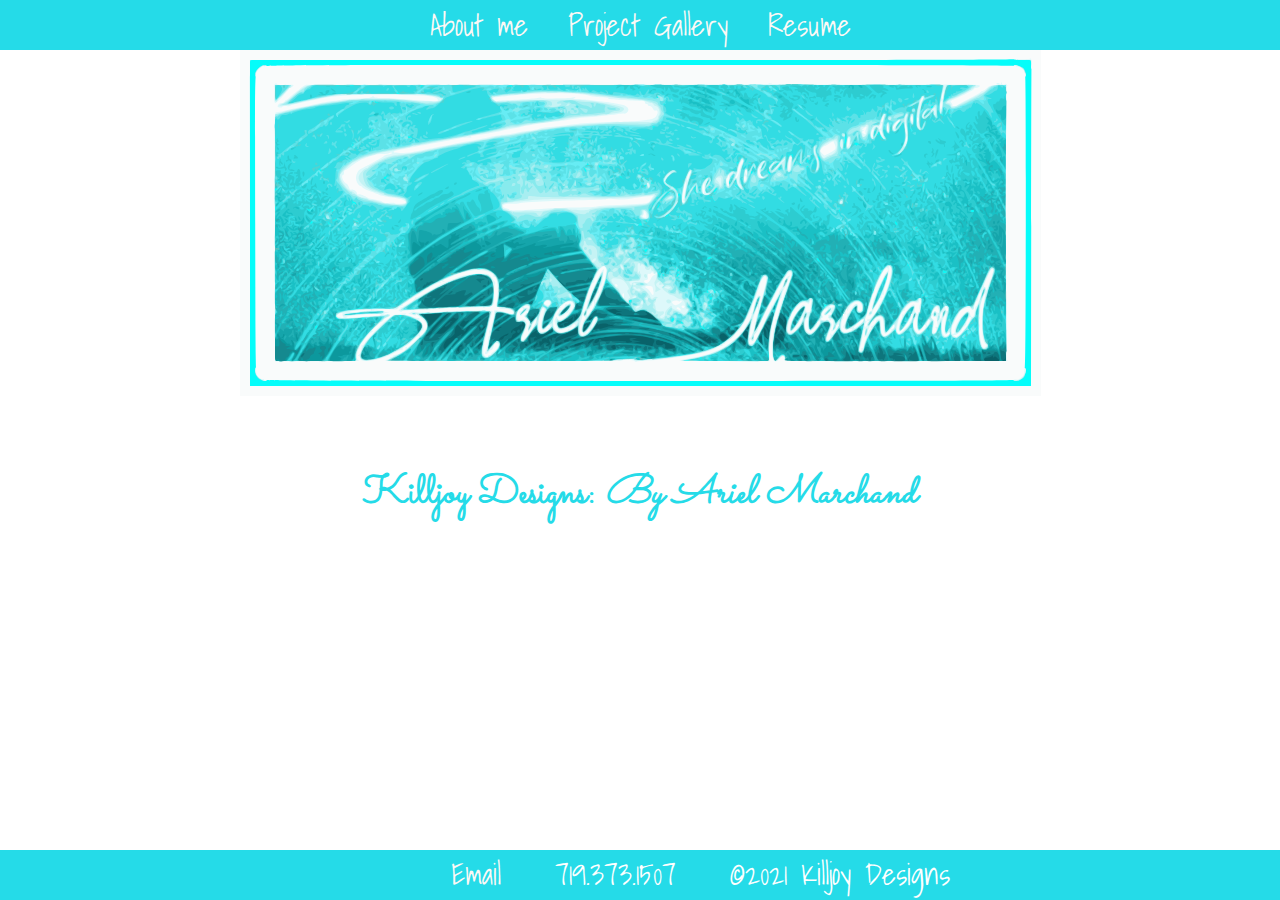
<file: index.html>
<!DOCTYPE html>
<html lang="en-US">

<head>
    <meta charset="UTF-8">
    <meta name="viewport" content="width=device-width, initial-scale=1.0">
    <!--updated style sheet address-->
    <link rel="stylesheet" type="text/css" href="assets\css\style.css">
    <!--changed title-->
    <title>Killjoy Designer</title>
</head>
    <!--added font awesome to stylesheets -->
 <!-- Not using anymore  
      <link rel="stylesheet" href="https://use.fontawesome.com/releases/v5.8.1/css/all.css"
        integrity="sha384-50oBUHEmvpQ+1lW4y57PTFmhCaXp0ML5d60M1M7uH2+nqUivzIebhndOJK28anvf" crossorigin="anonymous" />
    <link rel="stylesheet" type="text/css" href="assets\css\style.css">
    <title>Killjoy Designer</title>
</head>-->
<!--adding new links under header-->
<link rel="stylesheet" href="https://use.fontawesome.com/releases/v5.8.1/css/all.css"
    integrity="sha384-50oBUHEmvpQ+1lW4y57PTFmhCaXp0ML5d60M1M7uH2+nqUivzIebhndOJK28anvf" crossorigin="anonymous" />
<link rel="stylesheet" type="text/css" href="assets\css\style.css">
<title>Killjoy Designer</title>
<link rel="preconnect" href="https://fonts.gstatic.com">
<link href="https://fonts.googleapis.com/css2?family=Sacramento&display=swap" rel="stylesheet">
<link rel="preconnect" href="https://fonts.gstatic.com">
<link href="https://fonts.googleapis.com/css2?family=Sacramento&family=Shadows+Into+Light&display=swap"
    rel="stylesheet">
<!--Adding internal CSS-->
<style>
    h1 {
        font-family: 'Sacramento', cursive;
        color: #25dbe8
    }

    h2 {
        font-family: 'Shadows Into Light', cursive;
    }

    p {
        font-family: 'Shadows Into Light', cursive;
    }

    li {
        font-family: 'Shadows Into Light', cursive;
    }

    footer {
        position: fixed;
        bottom: 0;
        height: 50px;
        width: 100%;
        color:white;
        font-size: 30px;
        background-color: #25dbe8;
        bottom: 0;
        text-align: center;
        }
</style>
<body>
    <!--made a new logo - not using this code
    <div><img class="center" src="assets\images\main2smaller.jpg" alt="logo picture"></div>-->

    <!--re-did header
    <header class="text-right">
        <ul class="nav">
            <li class="KD">
                <h2>Killjoy Designs</h2>
                <h3><em> By Ariel Marchand</em></h3>
            </li>
        </ul>
    </header>-->

    <!--Latest version of header-->
    <header class="nav">
        <ul class="header">
            <li><i class="fas fa-id-card"></i> <a href="aboutme.html">About me</a>
            </li>
            <li><a href="projects.html"><i class="fas fa-palette"></i> Project Gallery</a></li>

            <li><a href="webdevelopmentresume2.pdf">Resume <i class="fas fa-file-pdf"></i></a>
            </li>
        </ul>

        <div><img class="center" src="assets\images\main2smaller.svg" alt="logo picture"></div>
        <ul class="nav">
         <br>
         <br>
            <li class="KD">
                <h1>Killjoy Designs:<em> By Ariel Marchand</em></h1>
            </li>
        </ul>
    </header>


    <!--added div-->
    <!-- not using this code anymore
    <div class="container">
        <main>
            <div class="pictures">-->
                <!--removed extra pictures-->
            <!--adding to a new page and deleting some stuff
                <section>
                    <img id="collage" src="assets\images\collage2.jpg" alt="about me">
                </section> -->
                <!--added more pictures-->
          <!--  </div>-->

           
          <!--add about me and a small blurb-->
            <!--added article and aside-->
            <!--added p class-->
            <!-- moving to the about me page
            <aside class="card">
                <div id="aboutme">
                    <section class="aboutme">
                        <h2>About me</h2>
                        <p>My Name is Ariel Marchand I currently live in Grand Junction, Colorado with my partner and
                            single
                            cat. I moved to Grand Junction from Steamboat Springs, Colorado where I grew up in 2019. I
                            have
                            an Associate of Arts degree with an emphasis on early childhood education from Colorado
                            Mountain
                            College. I am currently enrolled in the Denver University coding boot camp for web
                            development.
                            Where I hope to become a full time web developer in the near future. And turn into a digital
                            nomad. When I’m not in class, I enjoy reading, writing urban fiction in a collaborative
                            setting
                            and dabbling in graphic design. I also love to hike in the Colorado National Monument, and
                            nearby areas, that surround Grand Junction.
                            Fun Fact: I live near the Grand Mesa, which is the largest mesa in the world.
                        </p>
                    </section>

            </aside>
        </main>
    </div>
    </div>-->

    <!--updated contact link-->
    <!--added links to contact information-->
    <!--updated my footer with contact info-->
    <!--added a fun copyright-->
    <!--added icons to footer, added more links to the footer-->

   <!-- <footer id="contact">-->
       <!--redoing entire footer-->
        <!--<ul>
        <li><a href="projects.html"><i class="fas fa-palette"></i> Project Gallery</a></li>
      
            <li>
                   <a href="https://www.linkedin.com/in/ariel-marchand-1975a57b/" target="_blank"><i
                        class="fab fa-linkedin"></i></a>
            </li>
            <li>
                <a href="https://github.com/killjoyangel" target="_blank"><i class="fab fa-github"></i></a>
            </li>
            <li>
                <a href="https://www.facebook.com/ariel.a.marchand" target="_blank"><i
                        class="fab fa-facebook-square"></i></a>
            </li>
                <li><a href="webdevelopmentresume2.pdf">Resume <i class="fas fa-file-pdf"></i></a>
            </li>
            <li>
                <a href="mailto:killjoydesigner@gmail.com"><i class="fas fa-envelope-open-text"></i> Email</a>
            </li>
            <li> 719.373.1507 <a href="tel:7193731507"><i class="fas fa-phone"></i></a></li>
            <li>©2021 Killjoy Designs</li>
        </ul>
    </footer>-->
    <footer>
        <ul>
            <li>
                <a href="https://www.linkedin.com/in/ariel-marchand-1975a57b/" target="_blank"><i
                        class="fab fa-linkedin"></i></a>
            </li>
            <li>
                <a href="https://github.com/killjoyangel" target="_blank"><i class="fab fa-github"></i></a>
            </li>
            <li>
                <a href="https://www.facebook.com/ariel.a.marchand" target="_blank"><i
                        class="fab fa-facebook-square"></i></a>
            </li>

            <li>
                <a href="mailto:killjoydesigner@gmail.com"><i class="fas fa-envelope-open-text"></i> Email</a>
            </li>
            <li> 719.373.1507 <a href="tel:7193731507"><i class="fas fa-phone"></i></a></li>
            <li>©2021 Killjoy Designs</li>
        </ul>
    </footer>
</body>

</html>
</file>
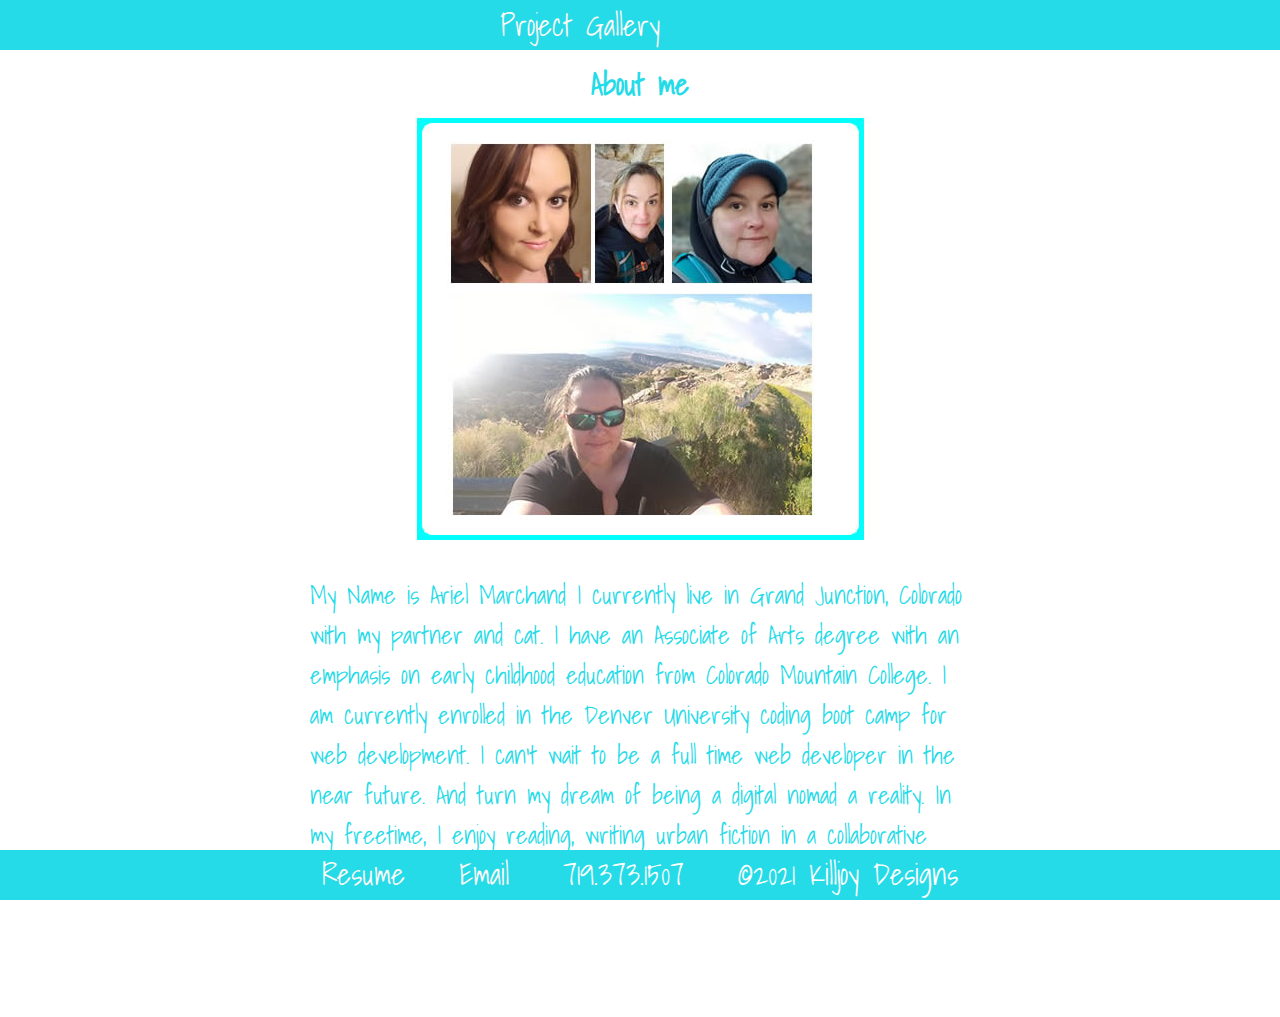
<file: aboutme.html>
<!DOCTYPE html>
<html lang="en-US">

<head>
    <meta charset="UTF-8">
    <meta name="viewport" content="width=device-width, initial-scale=1.0">
    <!--updated style sheet address-->
    <link rel="stylesheet" type="text/css" href="assets\css\style.css">
    <!--changed title-->
    <title>Killjoy Designer</title>
</head>
<link rel="stylesheet" href="https://use.fontawesome.com/releases/v5.8.1/css/all.css"
    integrity="sha384-50oBUHEmvpQ+1lW4y57PTFmhCaXp0ML5d60M1M7uH2+nqUivzIebhndOJK28anvf" crossorigin="anonymous" />
<link rel="stylesheet" type="text/css" href="assets\css\style.css">
<title>Killjoy Designer</title>
<link rel="preconnect" href="https://fonts.gstatic.com">
<link href="https://fonts.googleapis.com/css2?family=Sacramento&display=swap" rel="stylesheet">
<link rel="preconnect" href="https://fonts.gstatic.com">
<link href="https://fonts.googleapis.com/css2?family=Sacramento&family=Shadows+Into+Light&display=swap"
    rel="stylesheet">

<!--Added internal CSS-->
<style>
    h1 {
        font-family: 'Sacramento', cursive;
        color: #25dbe8
    }

    h2 {
        font-family: 'Shadows Into Light', cursive;
        color: #25dbe8
    }

    p {
        font-family: 'Shadows Into Light', cursive;
    }

    li {
        font-family: 'Shadows Into Light', cursive;
    }

    footer {
        position: fixed;
        bottom: 0;
        height: 50px;
        width: 100%;
        color: white;
        font-size: 30px;
        background-color: #25dbe8;
        bottom: 0;
        text-align: center;
    }
</style>

</head>

<body>
    <!--new header-->
    <header class="nav">
        <ul class="header">
            </li>
            <li><a href="projects.html"><i class="fas fa-palette"></i> Project Gallery</a></li>
            <li>
                <a href="https://www.linkedin.com/in/ariel-marchand-1975a57b/" target="_blank"><i
                        class="fab fa-linkedin"></i></a>
            </li>
            <li>
                <a href="https://github.com/killjoyangel" target="_blank"><i class="fab fa-github"></i></a>
            </li>
            <li>
                <a href="https://www.facebook.com/ariel.a.marchand" target="_blank"><i
                        class="fab fa-facebook-square"></i></a>
            </li>
        </ul>
    </header>

    <!--added div-->
    <div class="container">
        <main>
            <div class="pictures">
                <!--added about me section-->
                <section>
                    <h2 class="AB">About me</h2>
                    <img id="collage" src="assets\images\collage2.jpg" alt="about me">
                </section>
            </div>

            <!--updated blurb about myself-->
                <aside class="card">
                <div id="aboutme">
                    <section class="aboutme">

                        <p>My Name is Ariel Marchand I currently live in Grand Junction, Colorado with my partner and
                            cat. I have an Associate of Arts degree with an emphasis on early childhood education from
                            Colorado
                            Mountain College. I am currently enrolled in the Denver University coding boot camp for web
                            development. I can't wait to be a full time web developer in the near future. And turn my
                            dream of being a digital
                            nomad a reality. In my freetime, I enjoy reading, writing urban fiction in a collaborative
                            setting and dabbling in graphic design.
                            <br>
                        </p>
                    </section>
                    <br>
            </aside>
            <br>
        </main>
        <br>
    </div>
    <br>
    <!--updated contact link-->
    <!--added links to contact information-->
    <!--updated my footer with contact info-->
    <!--added a fun copyright-->
    <!--added icons to footer, added more links to the footer-->
    <!--re-arranged footer links and icons-->

    <footer>
        <ul>
            <li><i class="fas fa-file-pdf"></i> <a href="webdevelopmentresume2.pdf">Resume </a>
            </li>
            <li>
                <a href="mailto:killjoydesigner@gmail.com"><i class="fas fa-envelope-open-text"></i> Email</a>
            </li>
            <li> 719.373.1507 <a href="tel:7193731507"><i class="fas fa-phone"></i></a></li>
            <li>©2021 Killjoy Designs</li>
        </ul>
    </footer>
</body>
</html>
</file>
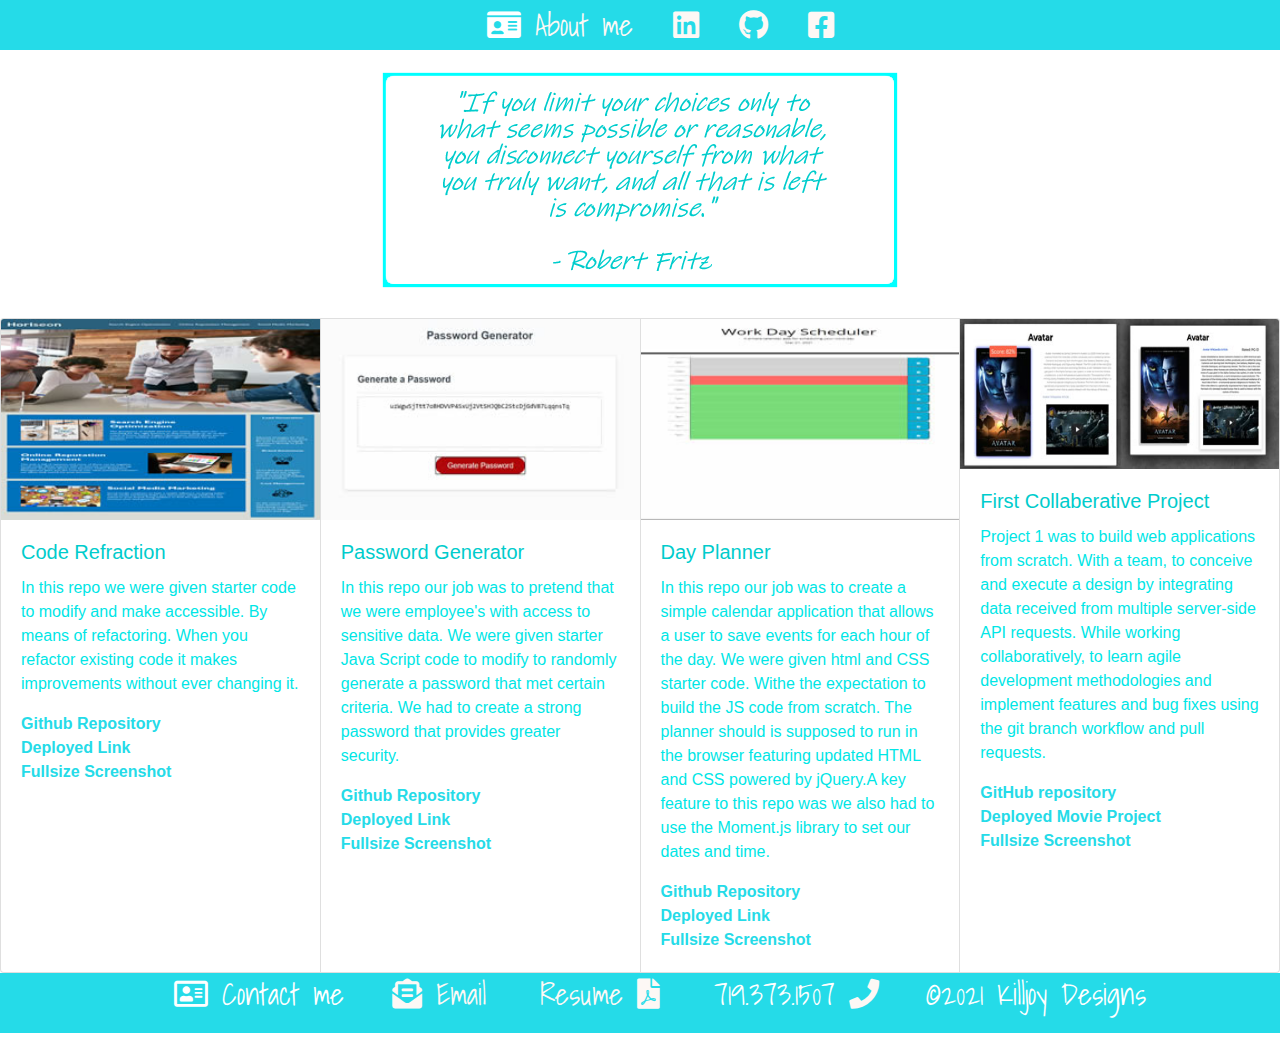
<file: projects.html>
<!DOCTYPE html>
<html lang="en-US">

<head>
    <meta charset="UTF-8">
    <meta name="viewport" content="width=device-width, initial-scale=1.0">
    <!--added font awesome and bootstrap-->
    <!--added google fonts-->
    <link rel="stylesheet" href="https://use.fontawesome.com/releases/v5.8.1/css/all.css">
    <link rel="stylesheet" href="https://maxcdn.bootstrapcdn.com/bootstrap/4.0.0/css/bootstrap.min.css"
        integrity="sha384-Gn5384xqQ1aoWXA+058RXPxPg6fy4IWvTNh0E263XmFcJlSAwiGgFAW/dAiS6JXm" crossorigin="anonymous">
    <link rel="stylesheet" type="text/css" href="assets\css\projects.css">
    <link rel="preconnect" href="https://fonts.gstatic.com">
<link href="https://fonts.googleapis.com/css2?family=Sacramento&display=swap" rel="stylesheet">
<link rel="preconnect" href="https://fonts.gstatic.com">
<link href="https://fonts.googleapis.com/css2?family=Sacramento&family=Shadows+Into+Light&display=swap"
    rel="stylesheet">
    <!--changed title-->
    <title>Killjoy Designer Portfolio</title>
</head>
<!--deleted old header and made new one-->
<header class="nav">
    <ul class="header">
       <!--taking this out-->
       <!-- <li><i class="fas fa-fire-alt"></i> Killjoy Designs <i class="fas fa-fire-alt"></i>-->
            <li><i class="fas fa-id-card"></i> <a href="aboutme.html">About me</a>
            </li>
        <li>
            <a href="https://www.linkedin.com/in/ariel-marchand-1975a57b/" target="_blank"><i
                    class="fab fa-linkedin"></i></a>
        </li>
        <li>
            <a href="https://github.com/killjoyangel" target="_blank"><i class="fab fa-github"></i></a>
        </li>
        <li>
            <a href="https://www.facebook.com/ariel.a.marchand" target="_blank"><i
                    class="fab fa-facebook-square"></i></a>
        </li>
    </ul>
    <style>
        .quote {
            justify-content: center;
        }
        li {
        font-family: 'Shadows Into Light', cursive;
    }
    </style>
</header>

<body>

    <div class="quote"> <img src="assets\images\qoute2.png">
    </div>
    <!--filled in the boot strap blanks, links seem to work-->
    <br>
    <div class="card-group">
        <!--code refractor-->
        <div class="card">
            <img class="card-img-top" src="assets\images\refractorthumb.jpg" alt="code refactor thumbnail">
            <div class="card-body">
                <h5 class="card-title">Code Refraction</h5>
                <p class="card-text">In this repo we were given starter code to modify and make accessible. By means of
                    refactoring. When you refactor existing code it makes improvements without ever changing it.</p>
                <a href="https://github.com/killjoyangel/01-HTML-CSS-and-Git-Code-Refactor" class="card-link"
                    target="_blank">Github
                    Repository</a>
                <br>
                <a href="https://killjoyangel.github.io/01-HTML-CSS-and-Git-Code-Refactor/" class="card-link"
                    target="_blank">Deployed
                    Link</a>
                <br>
                <a href="https://github.com/killjoyangel/01-HTML-CSS-and-Git-Code-Refactor/blob/Master/assets/images/01-html-css-git-homework-demo.png"
                    class="card-link" target="_blank">Fullsize Screenshot</a>
            </div>
        </div>
        <!--Password Generator-->
        <div class="card">
            <img class="card-img-top" src="assets\images\passwordthumb.jpg" alt="passwordthumb">
            <div class="card-body">
                <h5 class="card-title">Password Generator</h5>
                <p class="card-text">In this repo our job was to pretend that we were employee's with access to
                    sensitive data. We were given starter Java Script code to modify to randomly generate a password
                    that met certain criteria. We had to create a strong password that provides greater security.</p>
                <a href="https://github.com/killjoyangel/03-JavaScript-Password-Generator" class="card-link"
                    target="_blank">Github
                    Repository</a>
                <br>
                <a href="https://killjoyangel.github.io/03-JavaScript-Password-Generator/" class="card-link"
                    target="_blank">Deployed
                    Link</a>
                <br>
                <a href="https://raw.githubusercontent.com/killjoyangel/01-HTML-CSS-and-Git-Code-Refactor/Master/assets/images/01-html-css-git-homework-demo.png"
                    class="card-link" target="_blank">Fullsize Screenshot</a>
            </div>
        </div>
        <!--Day Planner-->
        <div class="card">
            <img class="card-img-top" src="assets\images\plannerthumb.jpg" alt="dayplanner thumb">
            <div class="card-body">
                <h5 class="card-title">Day Planner</h5>
                <p class="card-text">In this repo our job was to create a simple calendar application that allows a user
                    to save events for each hour of the day. We were given html and CSS starter code. Withe the
                    expectation to build the JS code from scratch. The planner should is supposed to run in the browser
                    featuring updated HTML and CSS powered by jQuery.A key feature to this repo was we also had to use
                    the Moment.js library to set our dates and time.</p>
                <a href="https://github.com/killjoyangel/05-Third-Party-APIs-Work-Day-Scheduler" class="card-link"
                    target="_blank">Github Repository</a>
                <br>
                <a href="https://killjoyangel.github.io/05-Third-Party-APIs-Work-Day-Scheduler/" class="card-link"
                    target="_blank">Deployed Link</a>
                <br>
                <a href="https://raw.githubusercontent.com/killjoyangel/05-Third-Party-APIs-Work-Day-Scheduler/Master/assets/images/itworks.JPG"
                    class="card-link" target="_blank">Fullsize Screenshot</a>
            </div>
        </div>
        <!--Project 1-->
        <div class="card">
            <img class="card-img-top" src="assets\images\movieprojectthumb.jpg" alt="movie project thumbnail">
            <div class="card-body">
                <h5 class="card-title">First Collaberative Project</h5>
                <p class="card-text">Project 1 was to build web applications from scratch. With a team, to conceive and
                    execute a design by integrating data received from multiple server-side API requests. While working
                    collaboratively, to learn agile development methodologies and implement features and bug fixes using
                    the git branch workflow and pull requests.</p>
                <a href=" https://github.com/ttdunlap33/movie-project" class="card-link" target="_blank">GitHub
                    repository</a>
                <br>
                <a href="https://ttdunlap33.github.io/movie-project/" class="card-link" target="_blank">Deployed Movie
                    Project</a>
                <br>
                <a href="C:\Users\killj\Gitlab\homework\02-Advanced-CSS-Portfolio\assets\images\movieprojectfullsize.png"
                    class="card-link" target="_blank">Fullsize Screenshot</a>
            </div>
        </div>
    </div>

</div>

    <!--used same footer as main page-->
    <footer id="contact">
        <ul>
            <li><i class="far fa-address-card"></i> Contact me</li>

        
            <li>
                <a href="mailto:killjoydesigner@gmail.com"><i class="fas fa-envelope-open-text"></i> Email</a>
            </li>
            <li><a href="webdevelopmentresume2.pdf">Resume <i class="fas fa-file-pdf"></i></a>
            </li>
            <li> 719.373.1507 <a href="tel:7193731507"><i class="fas fa-phone"></i></a></li>

            <li>©2021 Killjoy Designs</li>
        </ul>
    </footer>

</body>

</html>
</file>
